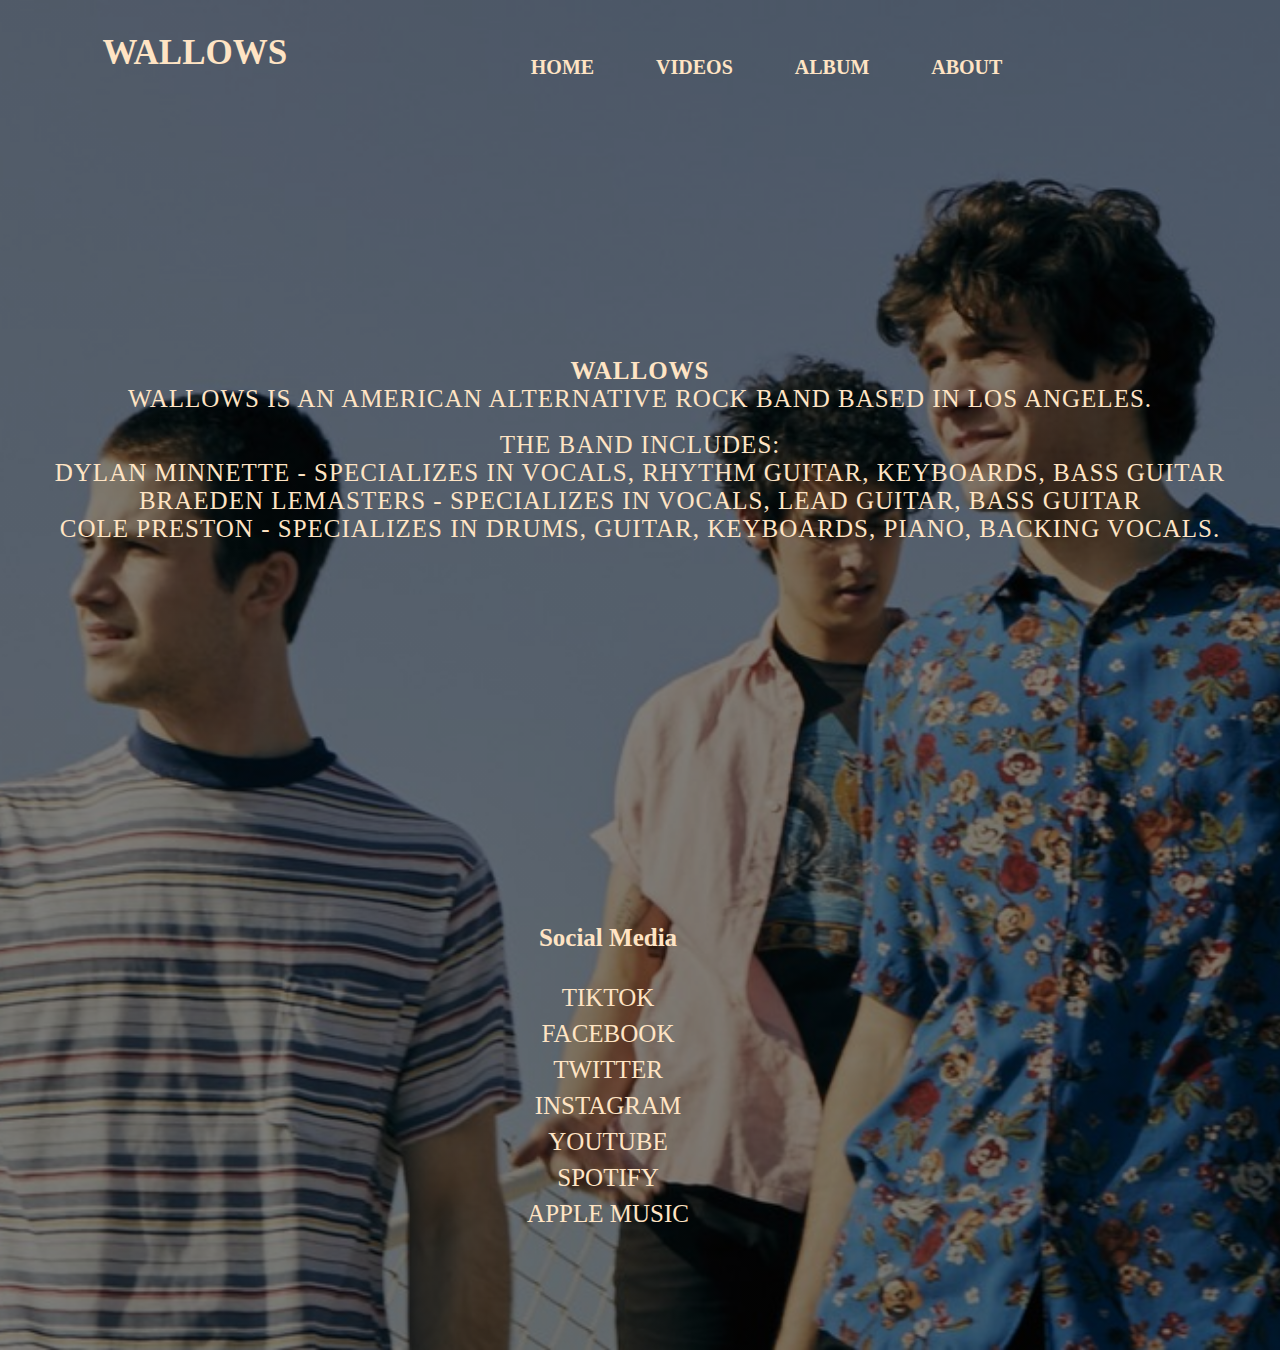
<file: ID_S10247565_Hazel Goh Jia Yen_Assg1_website/about.html>
<!DOCTYPE html>
<html lang="en">
<head>
    <meta name="viewport" content="with=device-width, initial-scale=1.0">
    <meta charset="UTF-8">
    <title>ID Assignment: Wallows</title>
    <link rel = "stylesheet" href="style.css">
</head>
<body>
    <div class="background">
        <nav>
            <label class="logo">Wallows</label>
            <div class="navigation">
                <ul>
                    <li><a href="index.html">Home</a></li>
                    <li><a href="videos.html">Videos</a></li>
                    <li><a href="album.html">Album</a></li>
                    <li><a class ="active" href="about.html">About</a></li>
                </ul>
            </div>
        </nav>

        <section id="about">
            <h1>Wallows</h1>
            <p>Wallows is an American alternative rock band based in Los Angeles.</p>
            <br>
            <p>The band includes:</p>
            <p>Dylan Minnette - Specializes in vocals, rhythm guitar, keyboards, bass guitar</p>
            <p>Braeden Lemasters - Specializes in vocals, lead guitar, bass guitar</p> 
            <p>Cole Preston - Specializes in drums, guitar, keyboards, piano, backing vocals.</p>
        </section>

        <div class="footer-container">
            <div class="footer">
                <div class="footer-heading">
                <h2> Social Media</h2>
                <a href="httpss://www.tiktok.com/@wallows?lang=en">TikTok</a>
                <a href="https://www.facebook.com/wallowsmusic/">Facebook</a>
                <a href="https://twitter.com/wallowsmusic">Twitter</a>
                <a href="https://www.instagram.com/wallowsmusic/">instagram</a>
                <a href="https://www.youtube.com/wallowsmusic">YouTube</a>
                <a href="https://open.spotify.com/artist/0NIPkIjTV8mB795yEIiPYL">Spotify</a>
                <a href="https://geo.itunes.apple.com/us/artist/wallows/1225257328?mt=1&app=music&itscg=30200&itsct=afftoolset_1"> Apple Music</a>
            </div>
            </div>
        </div>
    </div>
</body>
</file>
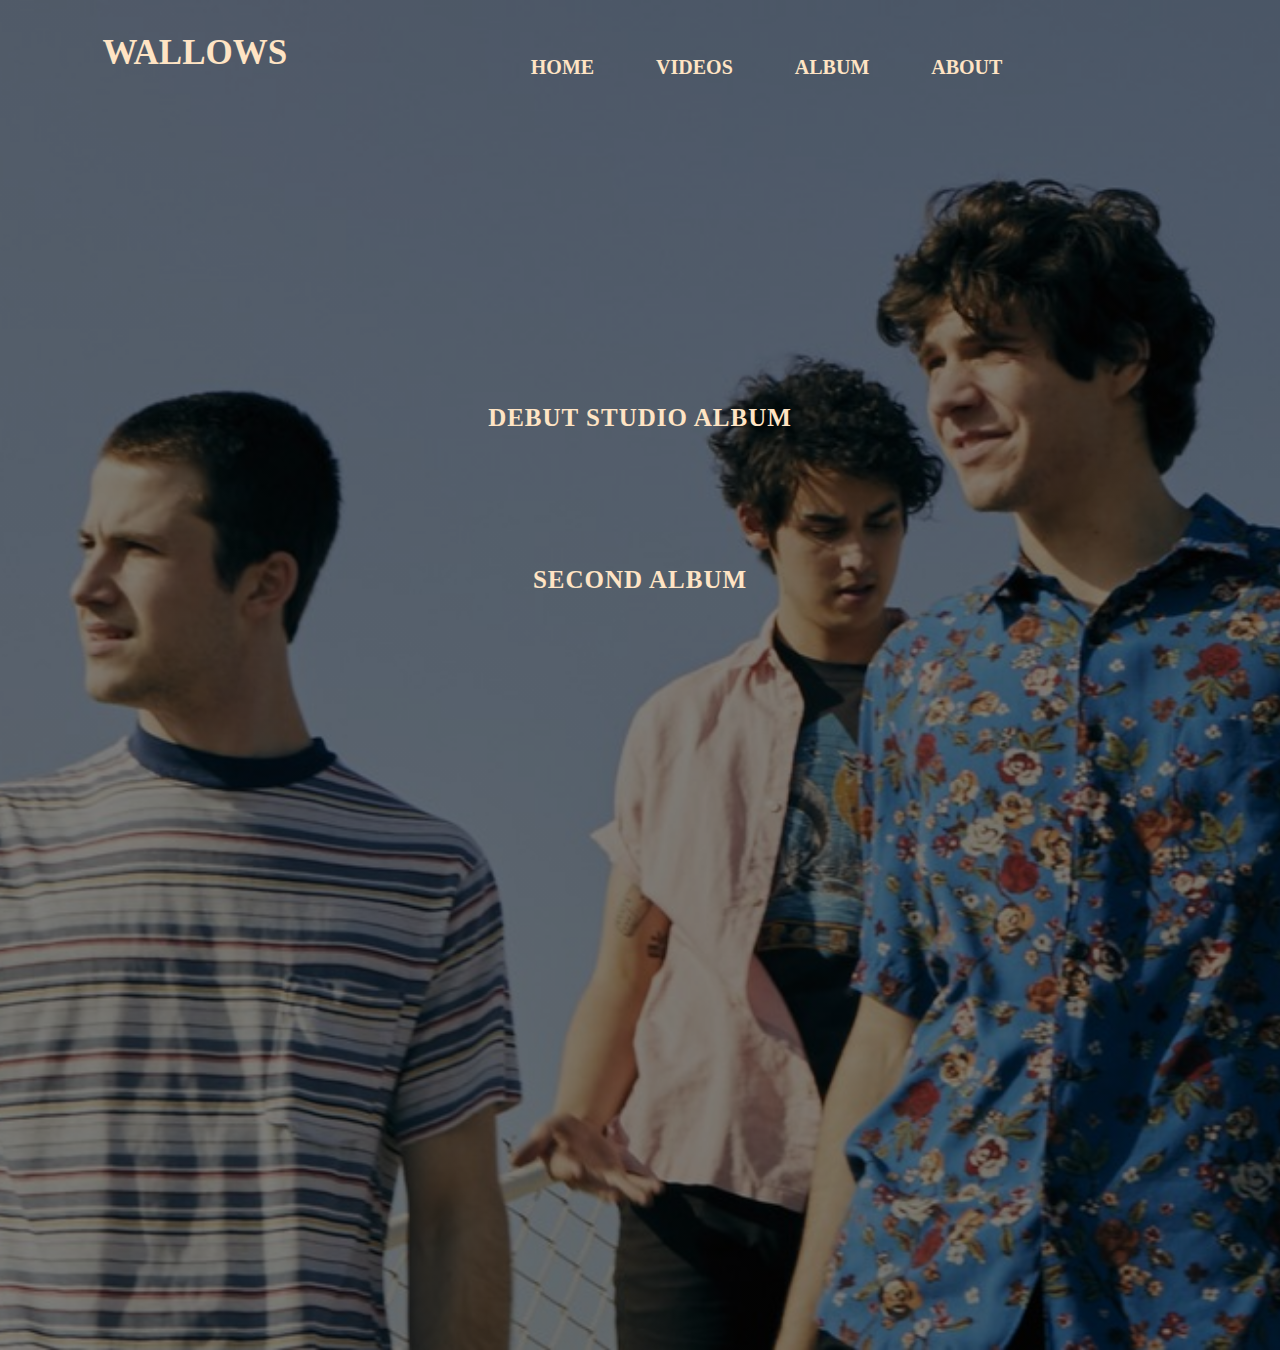
<file: ID_S10247565_Hazel Goh Jia Yen_Assg1_website/album.html>
<!DOCTYPE html>
<html lang="en">
<head>
    <meta name="viewport" content="with=device-width, initial-scale=1.0">
    <meta charset="UTF-8">
    <title>ID Assignment: Wallows</title>
    <link rel = "stylesheet" href="style.css">
</head>
<body>
    <div class="background">
        <nav>
            <label class="logo">Wallows</label>
            <div class="navigation">
                <ul>
                    <li><a href="index.html">Home</a></li>
                    <li><a href="videos.html">Videos</a></li>
                    <li><a class ="active" href="album.html">Album</a></li>
                    <li><a href="about.html">About</a></li>
                </ul>
            </div>
        </nav>

        <section id="album">
            <iframe style="border-radius:12px" src="https://open.spotify.com/embed/album/7eed9MBclFPjjjvotfR2e9?utm_source=generator" width="80" height="80" frameBorder="0" allowfullscreen="" allow="autoplay; clipboard-write; encrypted-media; fullscreen; picture-in-picture" loading="lazy"></iframe>
            <br>
            <h2>Debut studio album</h2>
            <br>
            <br>
            <iframe style="border-radius:12px" src="https://open.spotify.com/embed/album/5L6fAzbz2x5oF8l0qluSKm?utm_source=generator" width="80" height="80" frameBorder="0" allowfullscreen="" allow="autoplay; clipboard-write; encrypted-media; fullscreen; picture-in-picture" loading="lazy"></iframe>
            <br>
            <h2>Second album</h2>
        </section>
    </div>
</body>
</file>
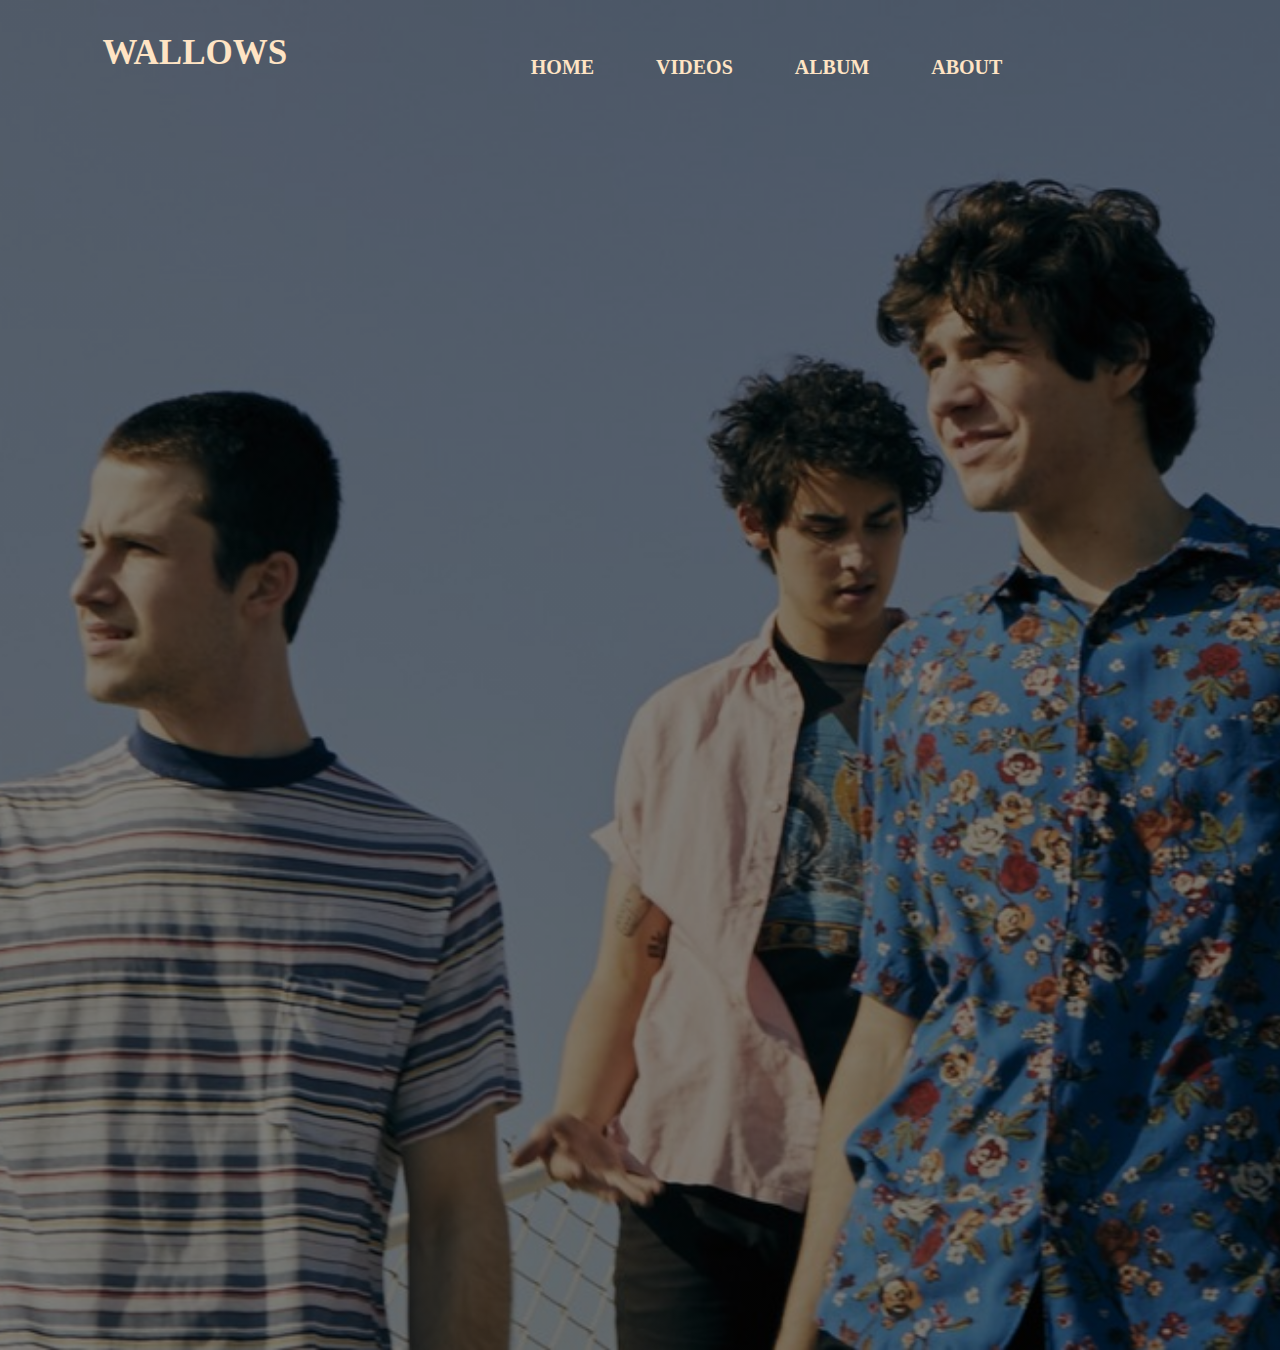
<file: ID_S10247565_Hazel Goh Jia Yen_Assg1_website/videos.html>
<!DOCTYPE html>
<html lang="en">
<head>
    <meta name="viewport" content="with=device-width, initial-scale=1.0">
    <meta charset="UTF-8">
    <title>ID Assignment: Wallows</title>
    <link rel = "stylesheet" href="style.css">
</head>
<body>
    <div class="background">
        <nav>
            <label class="logo">Wallows</label>
            <div class="navigation">
                <ul>
                    <li><a href="index.html">Home</a></li>
                    <li><a class ="active" href="videos.html">Videos</a></li>
                    <li><a href="album.html">Album</a></li>
                    <li><a href="about.html">About</a></li>
                </ul>
            </div>
        </nav>

        <div class="video">
            <br>
            <br>
            <br>
            <br>
            <br>
            <br>
            <br>
            <br>
            <br>
            <br>
            <iframe width="100%%" height="100%" src="https://www.youtube.com/embed/iCtBjwAEDng" title="YouTube video player" frameborder="0" allow="accelerometer; autoplay; clipboard-write; encrypted-media; gyroscope; picture-in-picture" allowfullscreen></iframe>
            <iframe width="100%" height="100%" src="https://www.youtube.com/embed/4-as9nylX6I" title="YouTube video player" frameborder="0" allow="accelerometer; autoplay; clipboard-write; encrypted-media; gyroscope; picture-in-picture" allowfullscreen></iframe>
            <iframe width="100%" height="100%" src="https://www.youtube.com/embed/vAdDzKR--oM" title="YouTube video player" frameborder="0" allow="accelerometer; autoplay; clipboard-write; encrypted-media; gyroscope; picture-in-picture" allowfullscreen></iframe>
        </div>
    </div>
</body>
</file>
<file: ID_S10247565_Hazel Goh Jia Yen_Assg1_website/style.css>
* {
    margin: 0;
    padding: 0;
    border: 0;
    outline: 0;
    font-size: 100%;
    vertical-align: baseline;
    background: transparent;
}

.background{
    background: linear-gradient(to top, rgba(0,0,0,0.5)50%,rgba(0,0,0,0.5)50%), url(images/wallows.jpg);
    background-position: center;
    background-size: cover;
    height: 150vh;
    width: 100%;
}


/*Navigation*/
nav{
    position: absolute;
    width: 100vh;
    display: flex;
    flex-direction: row;
    justify-content: space-between;
    align-items: center;
    padding: 1vw 8vw;
} 

label.logo{
    color: bisque;
    font-size: 35px;
    line-height: 80px;
    padding: 0;
    font-weight: bold;
    text-transform: uppercase;
}

nav .navigation ul{
    position: relative;
    float: left;
    display: flex;
    justify-content: center;
    align-items: center;
}

nav .navigation ul li{
    list-style: none;
    margin-left: 62px;
    margin-top: 30px;
}

nav .navigation ul li a{
    text-decoration: none;
    color: bisque;
    font-size: 20px;
    text-transform: uppercase;
    font-weight: bold;
    transition: 0.5s ease;
}

nav .navigation ul li a:hover{
    color: black;
}

#home{
    width: 100%;
    height: 100vh;
    display: flex;
    flex-direction: column;
    justify-content: center;
    align-items: center;
}

#home h1{
    color: bisque;
    font-size: 2.2rem;
    letter-spacing: 1px;
    font-size: 25px;
    text-transform: uppercase;
}

.video{
    width: 500px;
    height: 281px;
    text-align: center;
    display: block;
    margin: 0 auto;
}

#album{
    width: 100%;
    height: 100vh;
    display: flex;
    flex-direction: column;
    justify-content: center;
    float: left;
    align-items: center;
}

#album h2{
    color: bisque;
    font-size: 2.2rem;
    letter-spacing: 1px;
    font-size: 25px;
    text-transform: uppercase;
}

#about{
    width: 100%;
    height: 100vh;
    display: flex;
    flex-direction: column;
    justify-content: center;
    align-items: center;
}

#about h1{
    color: bisque;
    font-size: 2.2rem;
    letter-spacing: 1px;
    font-size: 25px;
    text-transform: uppercase;
}

#about p{
    color: bisque;
    font-size: 2.2rem;
    letter-spacing: 1px;
    font-size: 25px;
    text-transform: uppercase;
}

.footer-container{
    padding-bottom: 4rem;
}

.footer{
    width: 80%;
    height: 40vh;
    display: flex;
    justify-content: center;
    flex-wrap: wrap;
    margin: 0 auto;
}

.footer-heading{
    display: flex;
    flex-direction: column;
    justify-content: center;
    align-items: center;
    margin-right: 4rem;
    font-size: 25px;
    color: bisque;
}

.footer-heading h2{
    margin-bottom: 2rem;
}

.footer-heading a{
    color: bisque;
    text-transform: uppercase;
    text-decoration: none;
    margin-bottom: 0.5rem;
}
</file>
